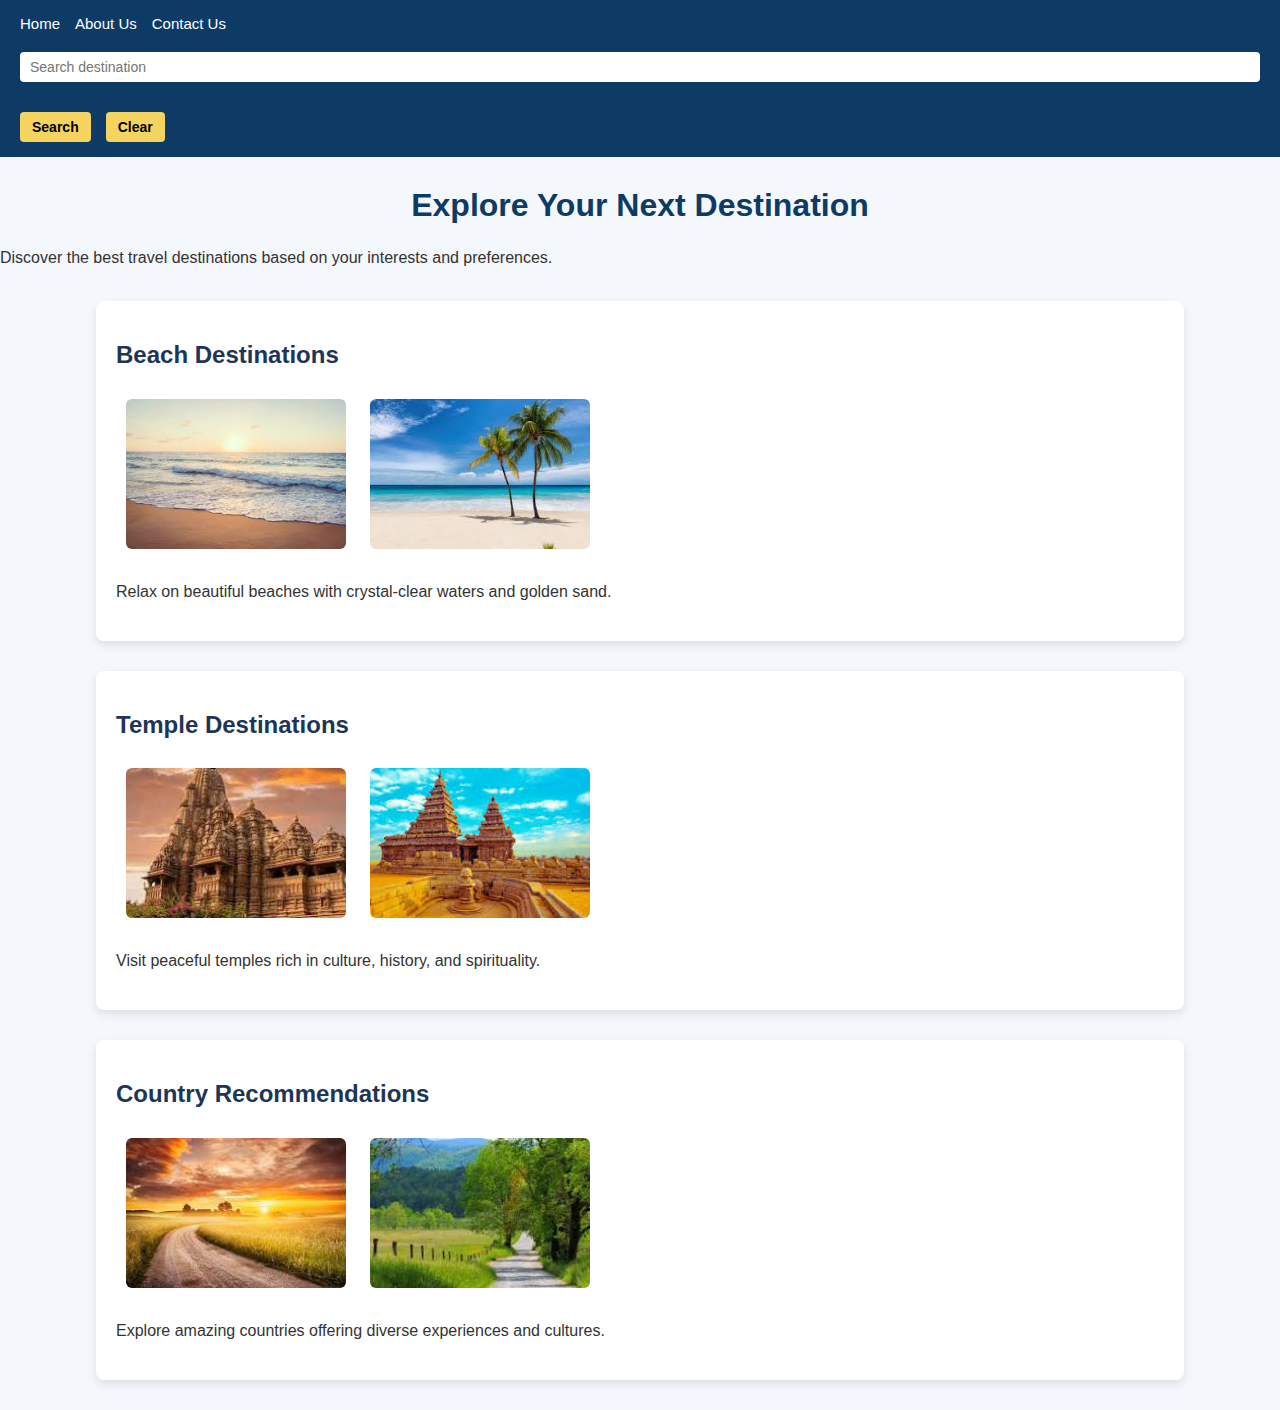
<file: index.html>
<!DOCTYPE html>
<html lang="en">
<head>
    <meta charset="UTF-8">
    <title>Travel Recommendation</title>
    <link rel="stylesheet" href="css/style.css">
</head>
<body>

<nav>
    <a href="index.html">Home</a>
    <a href="about.html">About Us</a>
    <a href="contact.html">Contact Us</a>

    <input type="text" id="searchInput" placeholder="Search destination">
    <button onclick="searchDestination()">Search</button>
    <button onclick="clearSearch()">Clear</button>
</nav>

<header>
    <h1>Explore Your Next Destination</h1>
    <p>Discover the best travel destinations based on your interests and preferences.</p>
</header>

<!-- BEACH SECTION -->
<section id="beach">
    <h2>Beach Destinations</h2>
    <img src="images/beach1.jpeg" alt="Beach 1">
    <img src="images/beach2.jpeg" alt="Beach 2">
    <p>Relax on beautiful beaches with crystal-clear waters and golden sand.</p>
</section>

<!-- TEMPLE SECTION -->
<section id="temple">
    <h2>Temple Destinations</h2>
    <img src="images/temple1.jpeg" alt="Temple 1">
    <img src="images/temple2.jpeg" alt="Temple 2">
    <p>Visit peaceful temples rich in culture, history, and spirituality.</p>
</section>

<!-- COUNTRY SECTION -->
<section id="country">
    <h2>Country Recommendations</h2>
    <img src="images/country1.jpeg" alt="Country 1">
    <img src="images/country2.jpeg" alt="Country 2">
    <p>Explore amazing countries offering diverse experiences and cultures.</p>
</section>

<script src="js/script.js"></script>
</body>
</html>
</file>
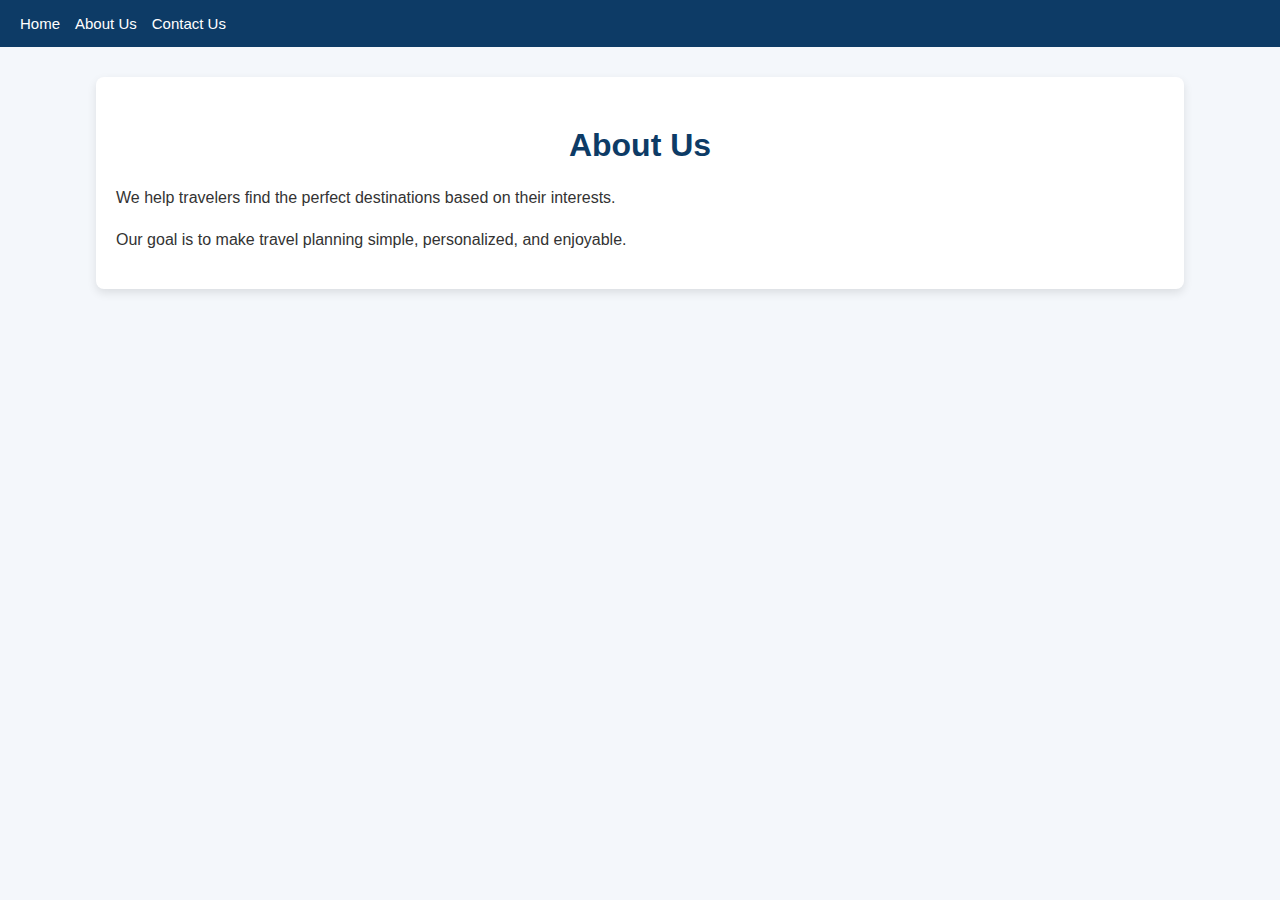
<file: about.html>
<!DOCTYPE html>
<html lang="en">
<head>
    <meta charset="UTF-8">
    <title>About Us</title>
    <link rel="stylesheet" href="css/style.css">
</head>
<body>

<nav>
    <a href="index.html">Home</a>
    <a href="about.html">About Us</a>
    <a href="contact.html">Contact Us</a>
</nav>

<section>
    <h1>About Us</h1>
    <p>We help travelers find the perfect destinations based on their interests.</p>
    <p>Our goal is to make travel planning simple, personalized, and enjoyable.</p>
</section>

</body>
</html>
</file>
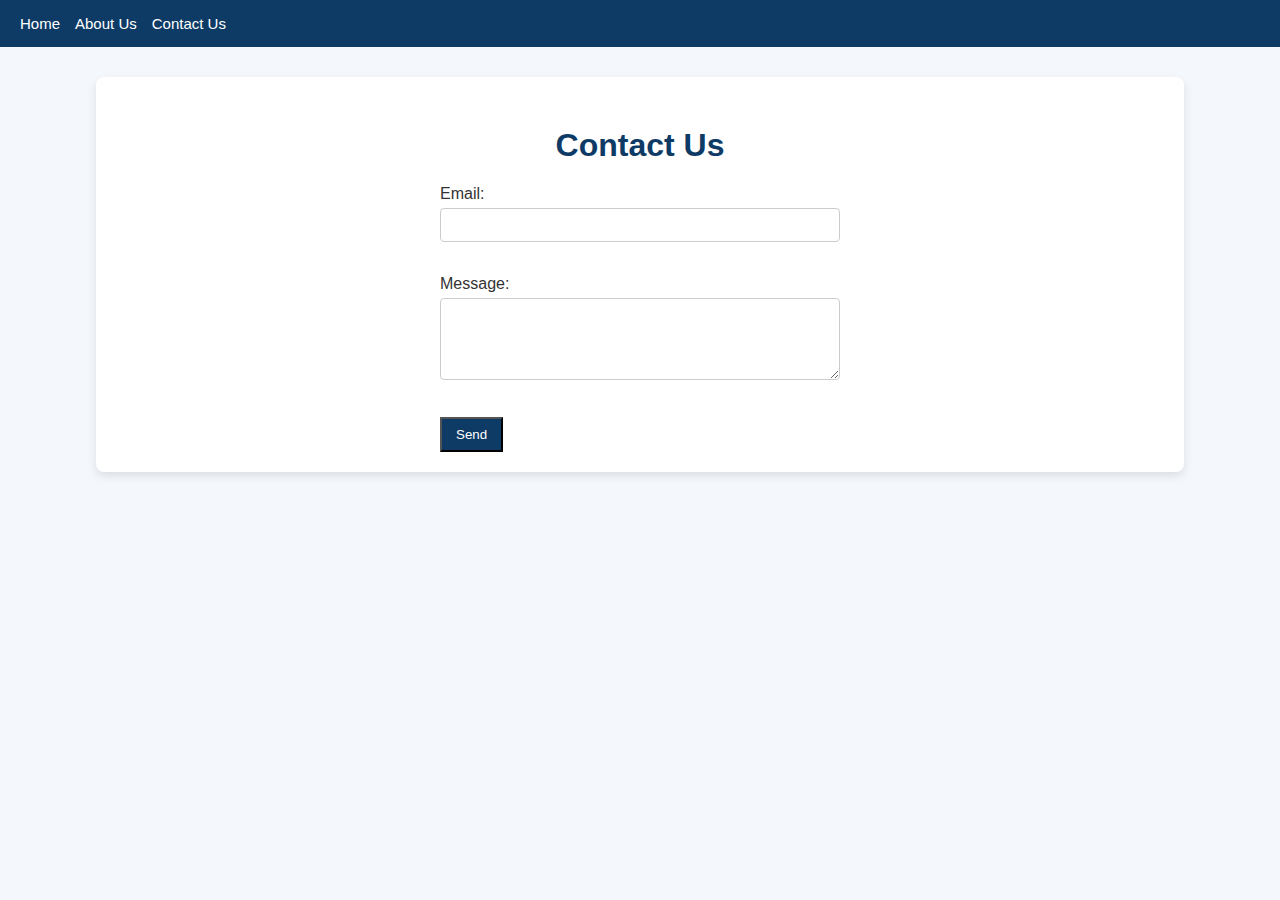
<file: contact.html>
<!DOCTYPE html>
<html lang="en">
<head>
    <meta charset="UTF-8">
    <title>Contact Us</title>
    <link rel="stylesheet" href="css/style.css">
</head>
<body>

<nav>
    <a href="index.html">Home</a>
    <a href="about.html">About Us</a>
    <a href="contact.html">Contact Us</a>
</nav>

<section>
    <h1>Contact Us</h1>

    <form>
        <label>Email:</label><br>
        <input type="email" required><br><br>

        <label>Message:</label><br>
        <textarea rows="4"></textarea><br><br>

        <button type="submit">Send</button>
    </form>
</section>

</body>
</html>
</file>
<file: css/style.css>
/* =========================
   Global Styles
========================= */
* {
    box-sizing: border-box;
}

body {
    font-family: "Segoe UI", Arial, sans-serif;
    margin: 0;
    padding: 0;
    background-color: #f4f7fb;
    color: #333;
}

/* =========================
   Navigation Bar
========================= */
nav {
    background-color: #0d3b66;
    padding: 15px 20px;
    display: flex;
    align-items: center;
    gap: 15px;
    flex-wrap: wrap;
}

nav a {
    color: #ffffff;
    text-decoration: none;
    font-weight: 500;
    font-size: 15px;
}

nav a:hover {
    text-decoration: underline;
}

/* =========================
   Search Input & Buttons
========================= */
nav input {
    padding: 7px 10px;
    border-radius: 4px;
    border: none;
    outline: none;
    font-size: 14px;
}

nav button {
    padding: 7px 12px;
    border: none;
    border-radius: 4px;
    cursor: pointer;
    background-color: #f4d35e;
    font-weight: bold;
    font-size: 14px;
}

nav button:hover {
    background-color: #ffd60a;
}

/* =========================
   Headings & Text
========================= */
h1 {
    text-align: center;
    margin-top: 30px;
    color: #0d3b66;
}

h2 {
    margin-top: 20px;
    color: #1d3557;
}

p {
    line-height: 1.6;
}

.intro {
    text-align: center;
    font-size: 18px;
    margin-bottom: 30px;
}

/* =========================
   Content Sections
========================= */
section {
    background-color: #ffffff;
    margin: 30px auto;
    padding: 20px;
    width: 85%;
    border-radius: 8px;
    box-shadow: 0 4px 10px rgba(0, 0, 0, 0.1);
}

/* =========================
   Images
========================= */
img {
    width: 220px;
    height: 150px;
    object-fit: cover;
    margin: 10px;
    border-radius: 6px;
    transition: transform 0.3s, box-shadow 0.3s;
}

img:hover {
    transform: scale(1.05);
    box-shadow: 0 6px 15px rgba(0, 0, 0, 0.2);
}

/* =========================
   Contact Form
========================= */
form {
    max-width: 400px;
    margin: auto;
}

input,
textarea {
    width: 100%;
    padding: 8px;
    margin-top: 5px;
    margin-bottom: 15px;
    border-radius: 4px;
    border: 1px solid #ccc;
    font-size: 14px;
}

textarea {
    resize: vertical;
}

button[type="submit"] {
    background-color: #0d3b66;
    color: white;
    padding: 8px 14px;
}

/* =========================
   Footer
========================= */
footer {
    text-align: center;
    padding: 15px;
    background-color: #0d3b66;
    color: white;
    margin-top: 40px;
}

/* =========================
   Responsive Design
========================= */
@media (max-width: 768px) {
    nav {
        justify-content: center;
    }

    section {
        width: 95%;
    }

    img {
        width: 100%;
        height: auto;
    }
}
</file>
